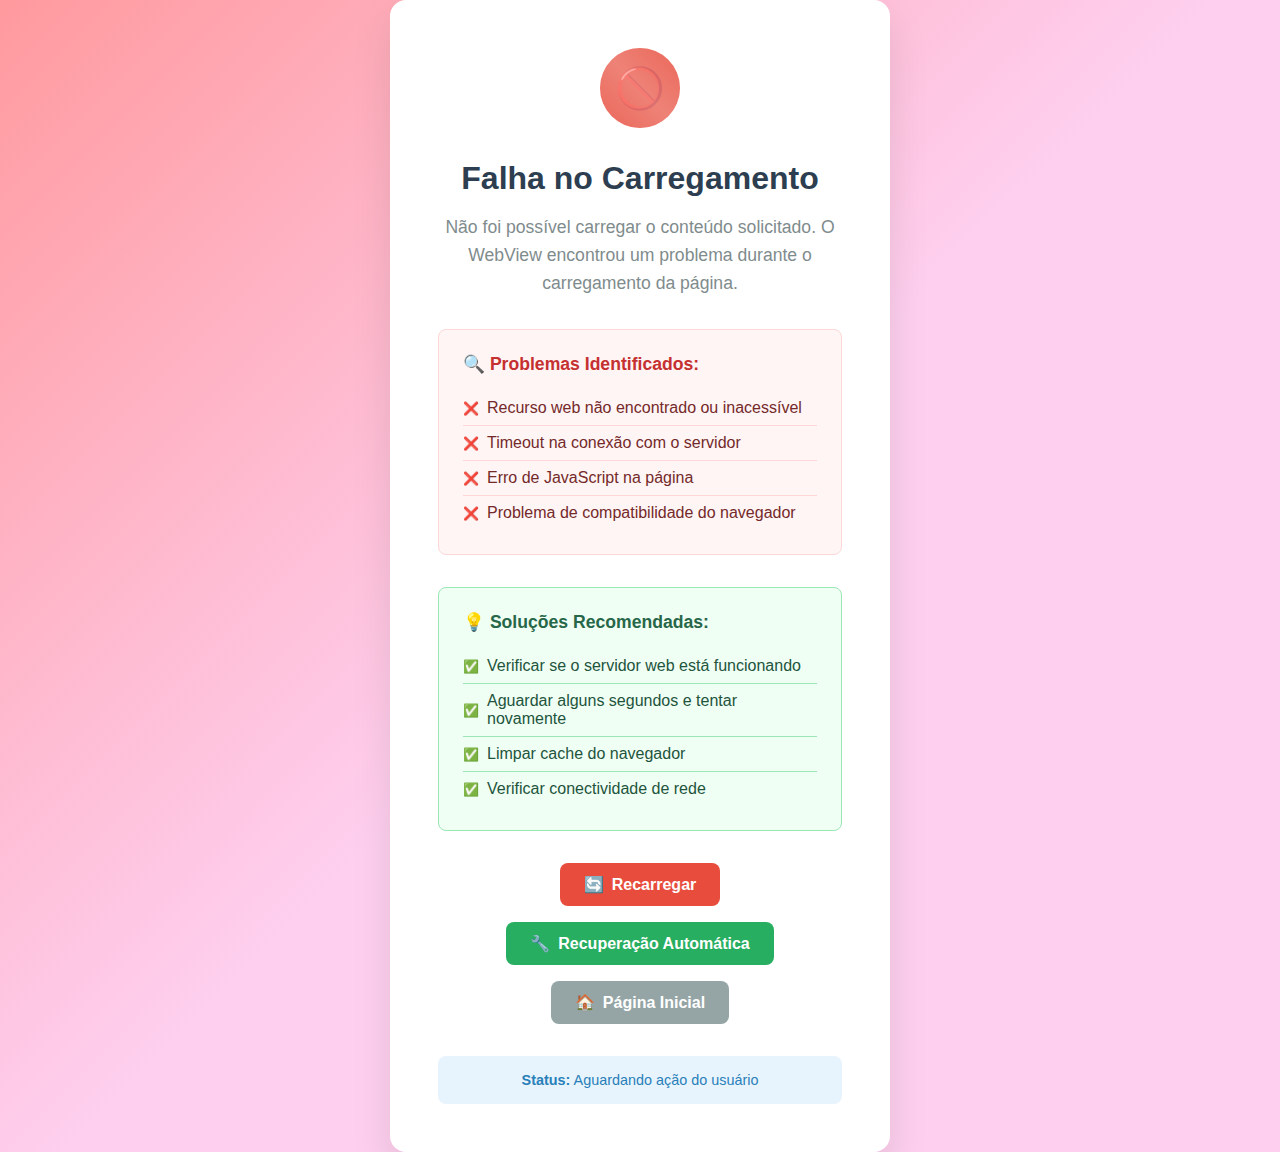
<file: web_content/erro_carregamento.html>
<!DOCTYPE html>
<html lang="pt-BR">
<head>
    <meta charset="UTF-8">
    <meta name="viewport" content="width=device-width, initial-scale=1.0">
    <title>Erro de Carregamento - Servidor Web Integrado</title>
    <style>
        * {
            margin: 0;
            padding: 0;
            box-sizing: border-box;
        }

        body {
            font-family: -apple-system, BlinkMacSystemFont, 'Segoe UI', Roboto, Oxygen, Ubuntu, Cantarell, sans-serif;
            background: linear-gradient(135deg, #ff9a9e 0%, #fecfef 50%, #fecfef 100%);
            min-height: 100vh;
            display: flex;
            align-items: center;
            justify-content: center;
            color: #333;
        }

        .error-container {
            background: white;
            border-radius: 16px;
            box-shadow: 0 20px 40px rgba(0, 0, 0, 0.1);
            padding: 3rem;
            text-align: center;
            max-width: 500px;
            width: 90%;
            animation: fadeIn 0.8s ease-out;
        }

        @keyframes fadeIn {
            from {
                opacity: 0;
                transform: scale(0.9);
            }
            to {
                opacity: 1;
                transform: scale(1);
            }
        }

        .error-icon {
            width: 80px;
            height: 80px;
            margin: 0 auto 2rem;
            background: #e74c3c;
            border-radius: 50%;
            display: flex;
            align-items: center;
            justify-content: center;
            font-size: 2.5rem;
            color: white;
            position: relative;
            overflow: hidden;
        }

        .error-icon::after {
            content: '';
            position: absolute;
            top: -50%;
            left: -50%;
            width: 200%;
            height: 200%;
            background: linear-gradient(45deg, transparent, rgba(255,255,255,0.3), transparent);
            animation: shine 2s infinite;
        }

        @keyframes shine {
            0% { transform: translateX(-100%) translateY(-100%) rotate(45deg); }
            100% { transform: translateX(100%) translateY(100%) rotate(45deg); }
        }

        .error-title {
            font-size: 2rem;
            font-weight: 700;
            color: #2c3e50;
            margin-bottom: 1rem;
        }

        .error-message {
            font-size: 1.1rem;
            color: #7f8c8d;
            margin-bottom: 2rem;
            line-height: 1.6;
        }

        .error-details {
            background: #fff5f5;
            border: 1px solid #fed7d7;
            border-radius: 8px;
            padding: 1.5rem;
            margin-bottom: 2rem;
            text-align: left;
        }

        .error-details h3 {
            color: #c53030;
            margin-bottom: 1rem;
            font-size: 1.1rem;
            display: flex;
            align-items: center;
            gap: 0.5rem;
        }

        .error-details ul {
            list-style: none;
            padding: 0;
        }

        .error-details li {
            padding: 0.5rem 0;
            border-bottom: 1px solid #fed7d7;
            display: flex;
            align-items: center;
            color: #742a2a;
        }

        .error-details li:last-child {
            border-bottom: none;
        }

        .error-details li::before {
            content: "❌";
            margin-right: 0.5rem;
            font-size: 0.8rem;
        }

        .solutions {
            background: #f0fff4;
            border: 1px solid #9ae6b4;
            border-radius: 8px;
            padding: 1.5rem;
            margin-bottom: 2rem;
            text-align: left;
        }

        .solutions h3 {
            color: #276749;
            margin-bottom: 1rem;
            font-size: 1.1rem;
            display: flex;
            align-items: center;
            gap: 0.5rem;
        }

        .solutions ul {
            list-style: none;
            padding: 0;
        }

        .solutions li {
            padding: 0.5rem 0;
            border-bottom: 1px solid #9ae6b4;
            display: flex;
            align-items: center;
            color: #22543d;
        }

        .solutions li:last-child {
            border-bottom: none;
        }

        .solutions li::before {
            content: "✅";
            margin-right: 0.5rem;
            font-size: 0.8rem;
        }

        .action-buttons {
            display: flex;
            gap: 1rem;
            justify-content: center;
            flex-wrap: wrap;
        }

        .btn {
            padding: 0.75rem 1.5rem;
            border: none;
            border-radius: 8px;
            font-size: 1rem;
            font-weight: 600;
            cursor: pointer;
            transition: all 0.3s ease;
            text-decoration: none;
            display: inline-flex;
            align-items: center;
            gap: 0.5rem;
        }

        .btn-primary {
            background: #e74c3c;
            color: white;
        }

        .btn-primary:hover {
            background: #c0392b;
            transform: translateY(-2px);
        }

        .btn-secondary {
            background: #95a5a6;
            color: white;
        }

        .btn-secondary:hover {
            background: #7f8c8d;
            transform: translateY(-2px);
        }

        .btn-success {
            background: #27ae60;
            color: white;
        }

        .btn-success:hover {
            background: #229954;
            transform: translateY(-2px);
        }

        .progress-bar {
            width: 100%;
            height: 4px;
            background: #ecf0f1;
            border-radius: 2px;
            overflow: hidden;
            margin: 1rem 0;
        }

        .progress-fill {
            height: 100%;
            background: linear-gradient(90deg, #e74c3c, #f39c12);
            width: 0%;
            transition: width 0.3s ease;
            animation: pulse-progress 2s infinite;
        }

        @keyframes pulse-progress {
            0%, 100% { opacity: 1; }
            50% { opacity: 0.7; }
        }

        .status-info {
            margin-top: 2rem;
            padding: 1rem;
            background: #e8f4fd;
            border-radius: 8px;
            font-size: 0.9rem;
            color: #2980b9;
            display: none;
        }

        .loading {
            display: inline-block;
            width: 20px;
            height: 20px;
            border: 3px solid #f3f3f3;
            border-top: 3px solid #e74c3c;
            border-radius: 50%;
            animation: spin 1s linear infinite;
        }

        @keyframes spin {
            0% { transform: rotate(0deg); }
            100% { transform: rotate(360deg); }
        }

        @media (max-width: 600px) {
            .error-container {
                padding: 2rem;
            }
            
            .error-title {
                font-size: 1.5rem;
            }
            
            .action-buttons {
                flex-direction: column;
            }
            
            .btn {
                width: 100%;
                justify-content: center;
            }
        }
    </style>
</head>
<body>
    <div class="error-container">
        <div class="error-icon">
            🚫
        </div>
        
        <h1 class="error-title">Falha no Carregamento</h1>
        
        <p class="error-message">
            Não foi possível carregar o conteúdo solicitado. O WebView encontrou um problema durante o carregamento da página.
        </p>
        
        <div class="error-details">
            <h3>🔍 Problemas Identificados:</h3>
            <ul>
                <li>Recurso web não encontrado ou inacessível</li>
                <li>Timeout na conexão com o servidor</li>
                <li>Erro de JavaScript na página</li>
                <li>Problema de compatibilidade do navegador</li>
            </ul>
        </div>
        
        <div class="solutions">
            <h3>💡 Soluções Recomendadas:</h3>
            <ul>
                <li>Verificar se o servidor web está funcionando</li>
                <li>Aguardar alguns segundos e tentar novamente</li>
                <li>Limpar cache do navegador</li>
                <li>Verificar conectividade de rede</li>
            </ul>
        </div>
        
        <div class="action-buttons">
            <button class="btn btn-primary" onclick="recarregarPagina()">
                <span id="reload-icon">🔄</span>
                Recarregar
            </button>
            <button class="btn btn-success" onclick="tentarRecuperacao()">
                <span id="recovery-icon">🔧</span>
                Recuperação Automática
            </button>
            <button class="btn btn-secondary" onclick="voltarInicio()">
                <span>🏠</span>
                Página Inicial
            </button>
        </div>
        
        <div class="progress-bar" id="progress-bar" style="display: none;">
            <div class="progress-fill" id="progress-fill"></div>
        </div>
        
        <div class="status-info" id="status-info">
            <strong>Status:</strong> <span id="status-text">Aguardando ação do usuário</span>
        </div>
    </div>

    <script>
        let tentativasRecuperacao = 0;
        const maxTentativasRecuperacao = 3;
        
        function recarregarPagina() {
            const reloadIcon = document.getElementById('reload-icon');
            const statusInfo = document.getElementById('status-info');
            const statusText = document.getElementById('status-text');
            
            reloadIcon.innerHTML = '<div class="loading"></div>';
            statusInfo.style.display = 'block';
            statusText.textContent = 'Recarregando página...';
            
            setTimeout(() => {
                window.location.reload();
            }, 1500);
        }
        
        function tentarRecuperacao() {
            if (tentativasRecuperacao >= maxTentativasRecuperacao) {
                alert('Máximo de tentativas de recuperação atingido. Tente recarregar manualmente.');
                return;
            }
            
            tentativasRecuperacao++;
            
            const recoveryIcon = document.getElementById('recovery-icon');
            const statusInfo = document.getElementById('status-info');
            const statusText = document.getElementById('status-text');
            const progressBar = document.getElementById('progress-bar');
            const progressFill = document.getElementById('progress-fill');
            
            recoveryIcon.innerHTML = '<div class="loading"></div>';
            statusInfo.style.display = 'block';
            progressBar.style.display = 'block';
            
            // Simular processo de recuperação
            const etapas = [
                'Verificando conectividade...',
                'Testando servidor web...',
                'Limpando cache...',
                'Reinicializando conexão...',
                'Finalizando recuperação...'
            ];
            
            let etapaAtual = 0;
            const intervalo = setInterval(() => {
                if (etapaAtual < etapas.length) {
                    statusText.textContent = etapas[etapaAtual];
                    progressFill.style.width = `${((etapaAtual + 1) / etapas.length) * 100}%`;
                    etapaAtual++;
                } else {
                    clearInterval(intervalo);
                    statusText.textContent = `Recuperação concluída (Tentativa ${tentativasRecuperacao}/${maxTentativasRecuperacao})`;
                    recoveryIcon.textContent = '🔧';
                    
                    setTimeout(() => {
                        window.location.reload();
                    }, 2000);
                }
            }, 1000);
        }
        
        function voltarInicio() {
            const baseUrl = window.location.origin;
            window.location.href = baseUrl;
        }
        
        // Mostrar informações de debug se disponíveis
        const urlParams = new URLSearchParams(window.location.search);
        const erro = urlParams.get('erro');
        const codigo = urlParams.get('codigo');
        const url = urlParams.get('url');
        
        if (erro || codigo || url) {
            const detalhes = document.querySelector('.error-details ul');
            
            if (url) {
                const li = document.createElement('li');
                li.textContent = `URL: ${decodeURIComponent(url)}`;
                detalhes.appendChild(li);
            }
            
            if (erro) {
                const li = document.createElement('li');
                li.textContent = `Erro: ${decodeURIComponent(erro)}`;
                detalhes.appendChild(li);
            }
            
            if (codigo) {
                const li = document.createElement('li');
                li.textContent = `Código: ${codigo}`;
                detalhes.appendChild(li);
            }
        }
        
        // Mostrar status inicial
        document.getElementById('status-info').style.display = 'block';
        
        // Verificação automática de recuperação a cada 45 segundos
        setInterval(() => {
            if (document.visibilityState === 'visible' && tentativasRecuperacao === 0) {
                fetch(window.location.origin, { method: 'HEAD' })
                    .then(response => {
                        if (response.ok) {
                            document.getElementById('status-text').textContent = 'Servidor recuperado! Recarregando...';
                            setTimeout(() => window.location.reload(), 2000);
                        }
                    })
                    .catch(() => {
                        // Servidor ainda com problemas
                    });
            }
        }, 45000);
    </script>
</body>
</html>
</file>
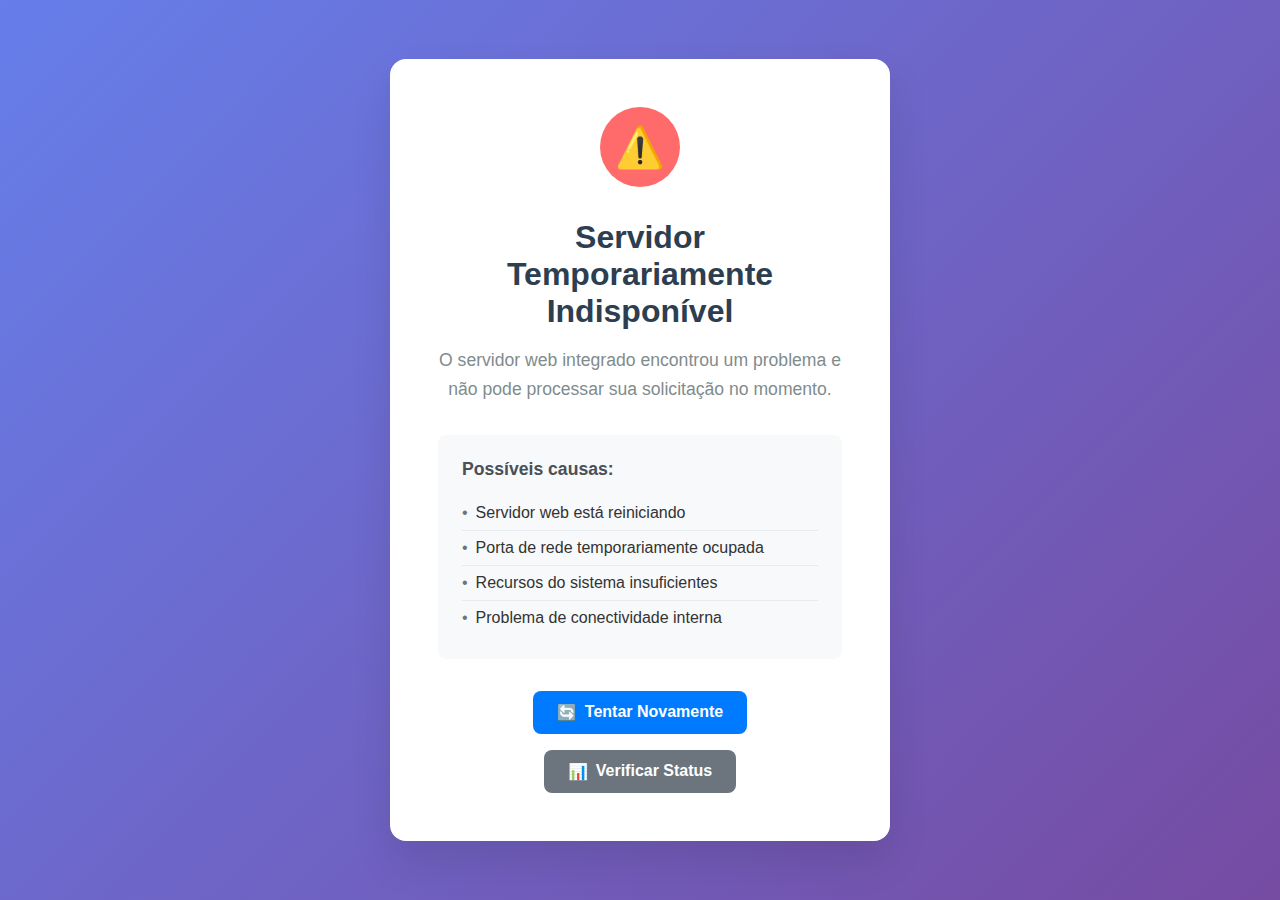
<file: web_content/erro_servidor.html>
<!DOCTYPE html>
<html lang="pt-BR">
<head>
    <meta charset="UTF-8">
    <meta name="viewport" content="width=device-width, initial-scale=1.0">
    <title>Erro do Servidor - Servidor Web Integrado</title>
    <style>
        * {
            margin: 0;
            padding: 0;
            box-sizing: border-box;
        }

        body {
            font-family: -apple-system, BlinkMacSystemFont, 'Segoe UI', Roboto, Oxygen, Ubuntu, Cantarell, sans-serif;
            background: linear-gradient(135deg, #667eea 0%, #764ba2 100%);
            min-height: 100vh;
            display: flex;
            align-items: center;
            justify-content: center;
            color: #333;
        }

        .error-container {
            background: white;
            border-radius: 16px;
            box-shadow: 0 20px 40px rgba(0, 0, 0, 0.1);
            padding: 3rem;
            text-align: center;
            max-width: 500px;
            width: 90%;
            animation: slideUp 0.6s ease-out;
        }

        @keyframes slideUp {
            from {
                opacity: 0;
                transform: translateY(30px);
            }
            to {
                opacity: 1;
                transform: translateY(0);
            }
        }

        .error-icon {
            width: 80px;
            height: 80px;
            margin: 0 auto 2rem;
            background: #ff6b6b;
            border-radius: 50%;
            display: flex;
            align-items: center;
            justify-content: center;
            font-size: 2.5rem;
            color: white;
            animation: pulse 2s infinite;
        }

        @keyframes pulse {
            0%, 100% { transform: scale(1); }
            50% { transform: scale(1.05); }
        }

        .error-title {
            font-size: 2rem;
            font-weight: 700;
            color: #2c3e50;
            margin-bottom: 1rem;
        }

        .error-message {
            font-size: 1.1rem;
            color: #7f8c8d;
            margin-bottom: 2rem;
            line-height: 1.6;
        }

        .error-details {
            background: #f8f9fa;
            border-radius: 8px;
            padding: 1.5rem;
            margin-bottom: 2rem;
            text-align: left;
        }

        .error-details h3 {
            color: #495057;
            margin-bottom: 1rem;
            font-size: 1.1rem;
        }

        .error-details ul {
            list-style: none;
            padding: 0;
        }

        .error-details li {
            padding: 0.5rem 0;
            border-bottom: 1px solid #e9ecef;
            display: flex;
            align-items: center;
        }

        .error-details li:last-child {
            border-bottom: none;
        }

        .error-details li::before {
            content: "•";
            color: #6c757d;
            margin-right: 0.5rem;
        }

        .action-buttons {
            display: flex;
            gap: 1rem;
            justify-content: center;
            flex-wrap: wrap;
        }

        .btn {
            padding: 0.75rem 1.5rem;
            border: none;
            border-radius: 8px;
            font-size: 1rem;
            font-weight: 600;
            cursor: pointer;
            transition: all 0.3s ease;
            text-decoration: none;
            display: inline-flex;
            align-items: center;
            gap: 0.5rem;
        }

        .btn-primary {
            background: #007bff;
            color: white;
        }

        .btn-primary:hover {
            background: #0056b3;
            transform: translateY(-2px);
        }

        .btn-secondary {
            background: #6c757d;
            color: white;
        }

        .btn-secondary:hover {
            background: #545b62;
            transform: translateY(-2px);
        }

        .status-info {
            margin-top: 2rem;
            padding: 1rem;
            background: #e3f2fd;
            border-radius: 8px;
            font-size: 0.9rem;
            color: #1565c0;
        }

        .loading {
            display: inline-block;
            width: 20px;
            height: 20px;
            border: 3px solid #f3f3f3;
            border-top: 3px solid #007bff;
            border-radius: 50%;
            animation: spin 1s linear infinite;
        }

        @keyframes spin {
            0% { transform: rotate(0deg); }
            100% { transform: rotate(360deg); }
        }

        @media (max-width: 600px) {
            .error-container {
                padding: 2rem;
            }
            
            .error-title {
                font-size: 1.5rem;
            }
            
            .action-buttons {
                flex-direction: column;
            }
            
            .btn {
                width: 100%;
                justify-content: center;
            }
        }
    </style>
</head>
<body>
    <div class="error-container">
        <div class="error-icon">
            ⚠️
        </div>
        
        <h1 class="error-title">Servidor Temporariamente Indisponível</h1>
        
        <p class="error-message">
            O servidor web integrado encontrou um problema e não pode processar sua solicitação no momento.
        </p>
        
        <div class="error-details">
            <h3>Possíveis causas:</h3>
            <ul>
                <li>Servidor web está reiniciando</li>
                <li>Porta de rede temporariamente ocupada</li>
                <li>Recursos do sistema insuficientes</li>
                <li>Problema de conectividade interna</li>
            </ul>
        </div>
        
        <div class="action-buttons">
            <button class="btn btn-primary" onclick="recarregarPagina()">
                <span id="reload-icon">🔄</span>
                Tentar Novamente
            </button>
            <button class="btn btn-secondary" onclick="verificarStatus()">
                <span id="status-icon">📊</span>
                Verificar Status
            </button>
        </div>
        
        <div class="status-info" id="status-info" style="display: none;">
            <strong>Status:</strong> <span id="status-text">Verificando...</span>
        </div>
    </div>

    <script>
        let tentativasReconexao = 0;
        const maxTentativas = 5;
        
        function recarregarPagina() {
            const reloadIcon = document.getElementById('reload-icon');
            reloadIcon.innerHTML = '<div class="loading"></div>';
            
            setTimeout(() => {
                window.location.reload();
            }, 1000);
        }
        
        function verificarStatus() {
            const statusInfo = document.getElementById('status-info');
            const statusText = document.getElementById('status-text');
            const statusIcon = document.getElementById('status-icon');
            
            statusInfo.style.display = 'block';
            statusText.textContent = 'Verificando conexão...';
            statusIcon.innerHTML = '<div class="loading"></div>';
            
            // Simular verificação de status
            setTimeout(() => {
                const agora = new Date();
                statusText.textContent = `Última verificação: ${agora.toLocaleTimeString('pt-BR')}`;
                statusIcon.textContent = '📊';
                
                // Tentar reconectar automaticamente
                if (tentativasReconexao < maxTentativas) {
                    tentativasReconexao++;
                    setTimeout(() => {
                        statusText.textContent = `Tentando reconectar... (${tentativasReconexao}/${maxTentativas})`;
                        setTimeout(recarregarPagina, 2000);
                    }, 3000);
                } else {
                    statusText.textContent = 'Máximo de tentativas atingido. Tente recarregar manualmente.';
                }
            }, 2000);
        }
        
        // Verificação automática de status a cada 30 segundos
        setInterval(() => {
            if (document.visibilityState === 'visible') {
                fetch(window.location.href, { method: 'HEAD' })
                    .then(response => {
                        if (response.ok) {
                            window.location.reload();
                        }
                    })
                    .catch(() => {
                        // Servidor ainda indisponível
                    });
            }
        }, 30000);
        
        // Mostrar informações de debug se disponíveis
        const urlParams = new URLSearchParams(window.location.search);
        const erro = urlParams.get('erro');
        const codigo = urlParams.get('codigo');
        
        if (erro || codigo) {
            const detalhes = document.querySelector('.error-details ul');
            if (erro) {
                const li = document.createElement('li');
                li.textContent = `Erro: ${decodeURIComponent(erro)}`;
                detalhes.appendChild(li);
            }
            if (codigo) {
                const li = document.createElement('li');
                li.textContent = `Código: ${codigo}`;
                detalhes.appendChild(li);
            }
        }
    </script>
</body>
</html>
</file>
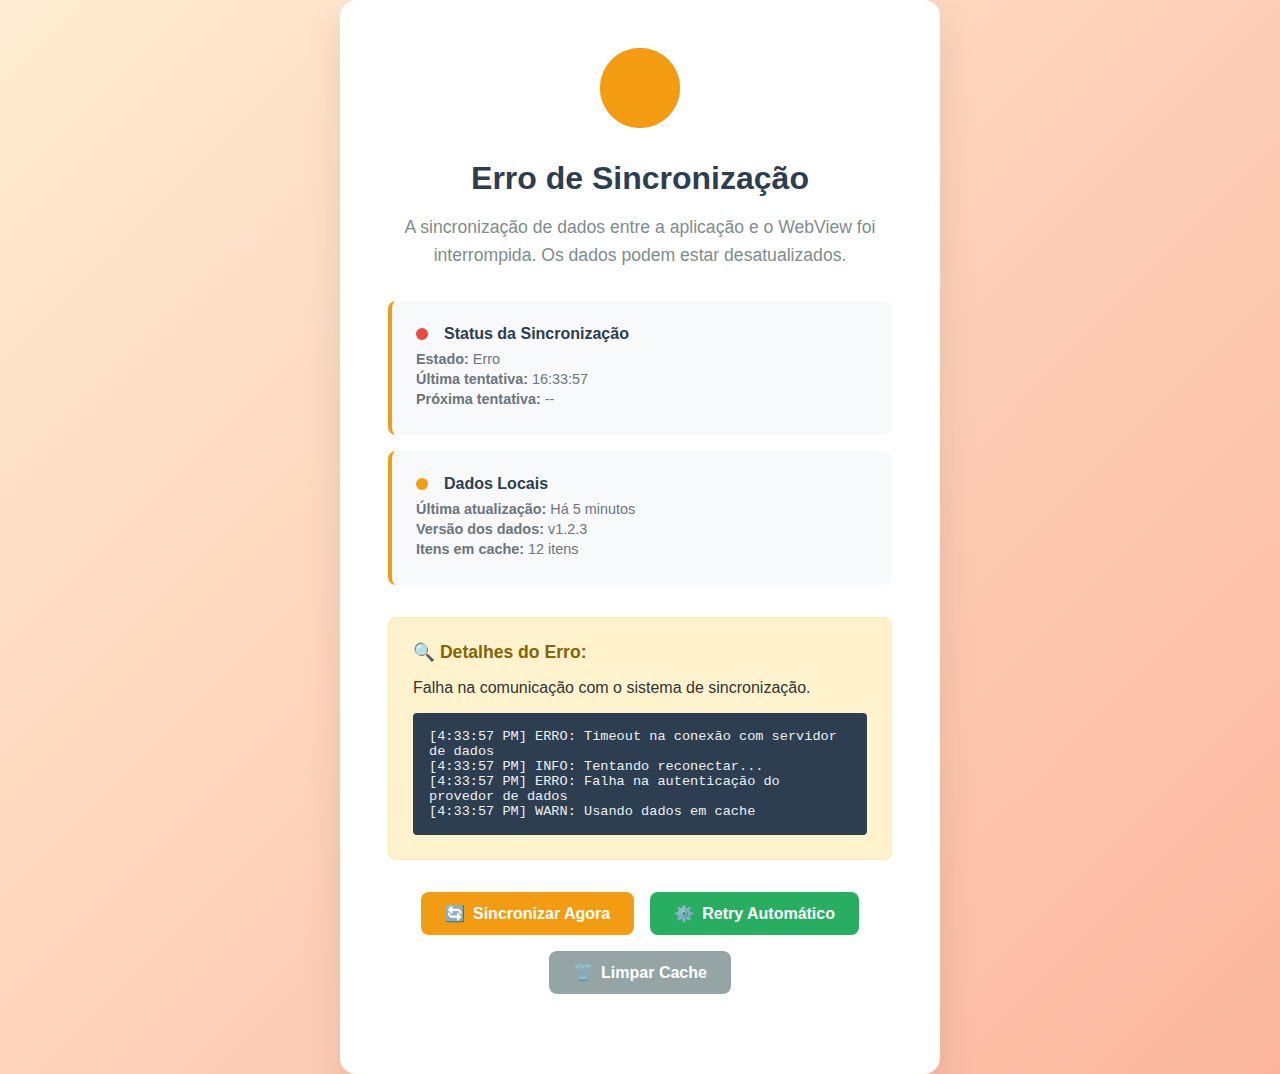
<file: web_content/erro_sincronizacao.html>
<!DOCTYPE html>
<html lang="pt-BR">
<head>
    <meta charset="UTF-8">
    <meta name="viewport" content="width=device-width, initial-scale=1.0">
    <title>Erro de Sincronização - Servidor Web Integrado</title>
    <style>
        * {
            margin: 0;
            padding: 0;
            box-sizing: border-box;
        }

        body {
            font-family: -apple-system, BlinkMacSystemFont, 'Segoe UI', Roboto, Oxygen, Ubuntu, Cantarell, sans-serif;
            background: linear-gradient(135deg, #ffecd2 0%, #fcb69f 100%);
            min-height: 100vh;
            display: flex;
            align-items: center;
            justify-content: center;
            color: #333;
        }

        .error-container {
            background: white;
            border-radius: 16px;
            box-shadow: 0 20px 40px rgba(0, 0, 0, 0.1);
            padding: 3rem;
            text-align: center;
            max-width: 600px;
            width: 90%;
            animation: bounceIn 0.8s ease-out;
        }

        @keyframes bounceIn {
            0% {
                opacity: 0;
                transform: scale(0.3);
            }
            50% {
                opacity: 1;
                transform: scale(1.05);
            }
            70% {
                transform: scale(0.9);
            }
            100% {
                opacity: 1;
                transform: scale(1);
            }
        }

        .error-icon {
            width: 80px;
            height: 80px;
            margin: 0 auto 2rem;
            background: #f39c12;
            border-radius: 50%;
            display: flex;
            align-items: center;
            justify-content: center;
            font-size: 2.5rem;
            color: white;
            position: relative;
        }

        .error-icon::before {
            content: '';
            position: absolute;
            width: 100%;
            height: 100%;
            border-radius: 50%;
            background: #f39c12;
            animation: ripple 2s infinite;
        }

        @keyframes ripple {
            0% {
                transform: scale(1);
                opacity: 1;
            }
            100% {
                transform: scale(1.4);
                opacity: 0;
            }
        }

        .error-title {
            font-size: 2rem;
            font-weight: 700;
            color: #2c3e50;
            margin-bottom: 1rem;
        }

        .error-message {
            font-size: 1.1rem;
            color: #7f8c8d;
            margin-bottom: 2rem;
            line-height: 1.6;
        }

        .sync-status {
            display: grid;
            grid-template-columns: repeat(auto-fit, minmax(250px, 1fr));
            gap: 1rem;
            margin-bottom: 2rem;
        }

        .status-card {
            background: #f8f9fa;
            border-radius: 8px;
            padding: 1.5rem;
            text-align: left;
            border-left: 4px solid #f39c12;
        }

        .status-card h3 {
            color: #2c3e50;
            margin-bottom: 0.5rem;
            font-size: 1rem;
            display: flex;
            align-items: center;
            gap: 0.5rem;
        }

        .status-card p {
            color: #6c757d;
            font-size: 0.9rem;
            margin: 0.25rem 0;
        }

        .status-indicator {
            display: inline-block;
            width: 12px;
            height: 12px;
            border-radius: 50%;
            margin-right: 0.5rem;
        }

        .status-error { background: #e74c3c; }
        .status-warning { background: #f39c12; }
        .status-success { background: #27ae60; }
        .status-info { background: #3498db; }

        .error-details {
            background: #fff3cd;
            border: 1px solid #ffeaa7;
            border-radius: 8px;
            padding: 1.5rem;
            margin-bottom: 2rem;
            text-align: left;
        }

        .error-details h3 {
            color: #856404;
            margin-bottom: 1rem;
            font-size: 1.1rem;
            display: flex;
            align-items: center;
            gap: 0.5rem;
        }

        .error-log {
            background: #2c3e50;
            color: #ecf0f1;
            border-radius: 4px;
            padding: 1rem;
            font-family: 'Courier New', monospace;
            font-size: 0.85rem;
            max-height: 150px;
            overflow-y: auto;
            margin-top: 1rem;
        }

        .action-buttons {
            display: flex;
            gap: 1rem;
            justify-content: center;
            flex-wrap: wrap;
            margin-bottom: 2rem;
        }

        .btn {
            padding: 0.75rem 1.5rem;
            border: none;
            border-radius: 8px;
            font-size: 1rem;
            font-weight: 600;
            cursor: pointer;
            transition: all 0.3s ease;
            text-decoration: none;
            display: inline-flex;
            align-items: center;
            gap: 0.5rem;
        }

        .btn-primary {
            background: #f39c12;
            color: white;
        }

        .btn-primary:hover {
            background: #e67e22;
            transform: translateY(-2px);
        }

        .btn-secondary {
            background: #95a5a6;
            color: white;
        }

        .btn-secondary:hover {
            background: #7f8c8d;
            transform: translateY(-2px);
        }

        .btn-success {
            background: #27ae60;
            color: white;
        }

        .btn-success:hover {
            background: #229954;
            transform: translateY(-2px);
        }

        .retry-info {
            background: #e8f4fd;
            border-radius: 8px;
            padding: 1rem;
            margin-top: 1rem;
            font-size: 0.9rem;
            color: #2980b9;
        }

        .retry-progress {
            width: 100%;
            height: 6px;
            background: #ecf0f1;
            border-radius: 3px;
            overflow: hidden;
            margin: 1rem 0;
        }

        .retry-progress-bar {
            height: 100%;
            background: linear-gradient(90deg, #f39c12, #e67e22);
            width: 0%;
            transition: width 0.5s ease;
            animation: progress-pulse 2s infinite;
        }

        @keyframes progress-pulse {
            0%, 100% { opacity: 1; }
            50% { opacity: 0.7; }
        }

        .loading {
            display: inline-block;
            width: 20px;
            height: 20px;
            border: 3px solid #f3f3f3;
            border-top: 3px solid #f39c12;
            border-radius: 50%;
            animation: spin 1s linear infinite;
        }

        @keyframes spin {
            0% { transform: rotate(0deg); }
            100% { transform: rotate(360deg); }
        }

        @media (max-width: 600px) {
            .error-container {
                padding: 2rem;
            }
            
            .error-title {
                font-size: 1.5rem;
            }
            
            .sync-status {
                grid-template-columns: 1fr;
            }
            
            .action-buttons {
                flex-direction: column;
            }
            
            .btn {
                width: 100%;
                justify-content: center;
            }
        }
    </style>
</head>
<body>
    <div class="error-container">
        <div class="error-icon">
            ⚡
        </div>
        
        <h1 class="error-title">Erro de Sincronização</h1>
        
        <p class="error-message">
            A sincronização de dados entre a aplicação e o WebView foi interrompida. 
            Os dados podem estar desatualizados.
        </p>
        
        <div class="sync-status">
            <div class="status-card">
                <h3>
                    <span class="status-indicator status-error"></span>
                    Status da Sincronização
                </h3>
                <p><strong>Estado:</strong> <span id="sync-state">Erro</span></p>
                <p><strong>Última tentativa:</strong> <span id="last-attempt">--</span></p>
                <p><strong>Próxima tentativa:</strong> <span id="next-attempt">--</span></p>
            </div>
            
            <div class="status-card">
                <h3>
                    <span class="status-indicator status-warning"></span>
                    Dados Locais
                </h3>
                <p><strong>Última atualização:</strong> <span id="last-update">--</span></p>
                <p><strong>Versão dos dados:</strong> <span id="data-version">--</span></p>
                <p><strong>Itens em cache:</strong> <span id="cache-items">--</span></p>
            </div>
        </div>
        
        <div class="error-details">
            <h3>🔍 Detalhes do Erro:</h3>
            <p id="error-description">Falha na comunicação com o sistema de sincronização.</p>
            
            <div class="error-log" id="error-log">
                <div>Aguardando informações de debug...</div>
            </div>
        </div>
        
        <div class="action-buttons">
            <button class="btn btn-primary" onclick="tentarSincronizacao()">
                <span id="sync-icon">🔄</span>
                Sincronizar Agora
            </button>
            <button class="btn btn-success" onclick="ativarRetryAutomatico()">
                <span id="retry-icon">⚙️</span>
                Retry Automático
            </button>
            <button class="btn btn-secondary" onclick="limparCache()">
                <span>🗑️</span>
                Limpar Cache
            </button>
        </div>
        
        <div class="retry-progress" id="retry-progress" style="display: none;">
            <div class="retry-progress-bar" id="retry-progress-bar"></div>
        </div>
        
        <div class="retry-info" id="retry-info" style="display: none;">
            <strong>Status do Retry:</strong> <span id="retry-status">Aguardando...</span>
        </div>
    </div>

    <script>
        let retryAtivo = false;
        let tentativasRealizadas = 0;
        const maxTentativas = 5;
        let intervalId = null;
        
        // Simular dados iniciais
        function inicializarDados() {
            const agora = new Date();
            document.getElementById('last-attempt').textContent = agora.toLocaleTimeString('pt-BR');
            document.getElementById('last-update').textContent = 'Há 5 minutos';
            document.getElementById('data-version').textContent = 'v1.2.3';
            document.getElementById('cache-items').textContent = '12 itens';
            
            // Simular log de erro
            const errorLog = document.getElementById('error-log');
            errorLog.innerHTML = `
                <div>[${agora.toLocaleTimeString()}] ERRO: Timeout na conexão com servidor de dados</div>
                <div>[${agora.toLocaleTimeString()}] INFO: Tentando reconectar...</div>
                <div>[${agora.toLocaleTimeString()}] ERRO: Falha na autenticação do provedor de dados</div>
                <div>[${agora.toLocaleTimeString()}] WARN: Usando dados em cache</div>
            `;
        }
        
        function tentarSincronizacao() {
            const syncIcon = document.getElementById('sync-icon');
            const syncState = document.getElementById('sync-state');
            const retryInfo = document.getElementById('retry-info');
            const retryStatus = document.getElementById('retry-status');
            
            syncIcon.innerHTML = '<div class="loading"></div>';
            syncState.textContent = 'Sincronizando...';
            retryInfo.style.display = 'block';
            retryStatus.textContent = 'Tentando sincronizar dados...';
            
            // Simular tentativa de sincronização
            setTimeout(() => {
                const sucesso = Math.random() > 0.3; // 70% chance de sucesso
                
                if (sucesso) {
                    syncIcon.textContent = '✅';
                    syncState.textContent = 'Sincronizado';
                    retryStatus.textContent = 'Sincronização bem-sucedida!';
                    
                    // Atualizar indicadores
                    document.querySelector('.status-error').className = 'status-indicator status-success';
                    document.getElementById('last-update').textContent = 'Agora mesmo';
                    
                    setTimeout(() => {
                        alert('Sincronização restaurada com sucesso!');
                        window.location.reload();
                    }, 2000);
                } else {
                    syncIcon.textContent = '❌';
                    syncState.textContent = 'Falha na sincronização';
                    retryStatus.textContent = 'Sincronização falhou. Tente novamente.';
                    
                    setTimeout(() => {
                        syncIcon.textContent = '🔄';
                    }, 3000);
                }
            }, 3000);
        }
        
        function ativarRetryAutomatico() {
            if (retryAtivo) {
                pararRetryAutomatico();
                return;
            }
            
            retryAtivo = true;
            tentativasRealizadas = 0;
            
            const retryIcon = document.getElementById('retry-icon');
            const retryInfo = document.getElementById('retry-info');
            const retryStatus = document.getElementById('retry-status');
            const retryProgress = document.getElementById('retry-progress');
            const retryProgressBar = document.getElementById('retry-progress-bar');
            
            retryIcon.innerHTML = '<div class="loading"></div>';
            retryInfo.style.display = 'block';
            retryProgress.style.display = 'block';
            
            const btn = event.target;
            btn.textContent = 'Parar Retry';
            btn.style.background = '#e74c3c';
            
            executarRetryAutomatico();
        }
        
        function executarRetryAutomatico() {
            if (!retryAtivo || tentativasRealizadas >= maxTentativas) {
                pararRetryAutomatico();
                return;
            }
            
            tentativasRealizadas++;
            const retryStatus = document.getElementById('retry-status');
            const retryProgressBar = document.getElementById('retry-progress-bar');
            
            retryStatus.textContent = `Tentativa ${tentativasRealizadas}/${maxTentativas} - Aguardando...`;
            
            // Simular delay com backoff exponencial
            const delay = Math.min(1000 * Math.pow(2, tentativasRealizadas - 1), 10000);
            let tempoRestante = delay / 1000;
            
            const countdownInterval = setInterval(() => {
                if (!retryAtivo) {
                    clearInterval(countdownInterval);
                    return;
                }
                
                retryStatus.textContent = `Tentativa ${tentativasRealizadas}/${maxTentativas} - Próxima em ${tempoRestante}s`;
                retryProgressBar.style.width = `${((delay/1000 - tempoRestante) / (delay/1000)) * 100}%`;
                
                tempoRestante--;
                
                if (tempoRestante < 0) {
                    clearInterval(countdownInterval);
                    
                    // Simular tentativa
                    retryStatus.textContent = `Tentativa ${tentativasRealizadas}/${maxTentativas} - Executando...`;
                    
                    setTimeout(() => {
                        const sucesso = Math.random() > 0.5; // 50% chance de sucesso
                        
                        if (sucesso) {
                            retryStatus.textContent = 'Retry automático bem-sucedido!';
                            pararRetryAutomatico();
                            setTimeout(() => {
                                alert('Sincronização restaurada automaticamente!');
                                window.location.reload();
                            }, 2000);
                        } else {
                            retryStatus.textContent = `Tentativa ${tentativasRealizadas} falhou. Continuando...`;
                            setTimeout(executarRetryAutomatico, 1000);
                        }
                    }, 2000);
                }
            }, 1000);
        }
        
        function pararRetryAutomatico() {
            retryAtivo = false;
            
            const retryIcon = document.getElementById('retry-icon');
            const retryProgress = document.getElementById('retry-progress');
            
            retryIcon.textContent = '⚙️';
            retryProgress.style.display = 'none';
            
            const btn = document.querySelector('.btn-success');
            btn.innerHTML = '<span>⚙️</span> Retry Automático';
            btn.style.background = '#27ae60';
        }
        
        function limparCache() {
            if (confirm('Tem certeza que deseja limpar o cache? Isso pode causar perda de dados não sincronizados.')) {
                const retryInfo = document.getElementById('retry-info');
                const retryStatus = document.getElementById('retry-status');
                
                retryInfo.style.display = 'block';
                retryStatus.textContent = 'Limpando cache...';
                
                setTimeout(() => {
                    document.getElementById('cache-items').textContent = '0 itens';
                    retryStatus.textContent = 'Cache limpo com sucesso!';
                    
                    setTimeout(() => {
                        retryInfo.style.display = 'none';
                    }, 2000);
                }, 1500);
            }
        }
        
        // Processar parâmetros da URL
        const urlParams = new URLSearchParams(window.location.search);
        const erro = urlParams.get('erro');
        const codigo = urlParams.get('codigo');
        const detalhes = urlParams.get('detalhes');
        
        if (erro) {
            document.getElementById('error-description').textContent = decodeURIComponent(erro);
        }
        
        if (detalhes) {
            const errorLog = document.getElementById('error-log');
            errorLog.innerHTML = `<div>${decodeURIComponent(detalhes)}</div>`;
        }
        
        // Inicializar dados
        inicializarDados();
        
        // Verificação automática de recuperação
        setInterval(() => {
            if (document.visibilityState === 'visible' && !retryAtivo) {
                // Simular verificação de conectividade
                const conectado = Math.random() > 0.7; // 30% chance de recuperação
                
                if (conectado) {
                    document.getElementById('sync-state').textContent = 'Recuperado';
                    document.querySelector('.status-error').className = 'status-indicator status-success';
                    
                    setTimeout(() => {
                        alert('Sincronização recuperada automaticamente!');
                        window.location.reload();
                    }, 1000);
                }
            }
        }, 60000); // Verificar a cada minuto
    </script>
</body>
</html>
</file>
